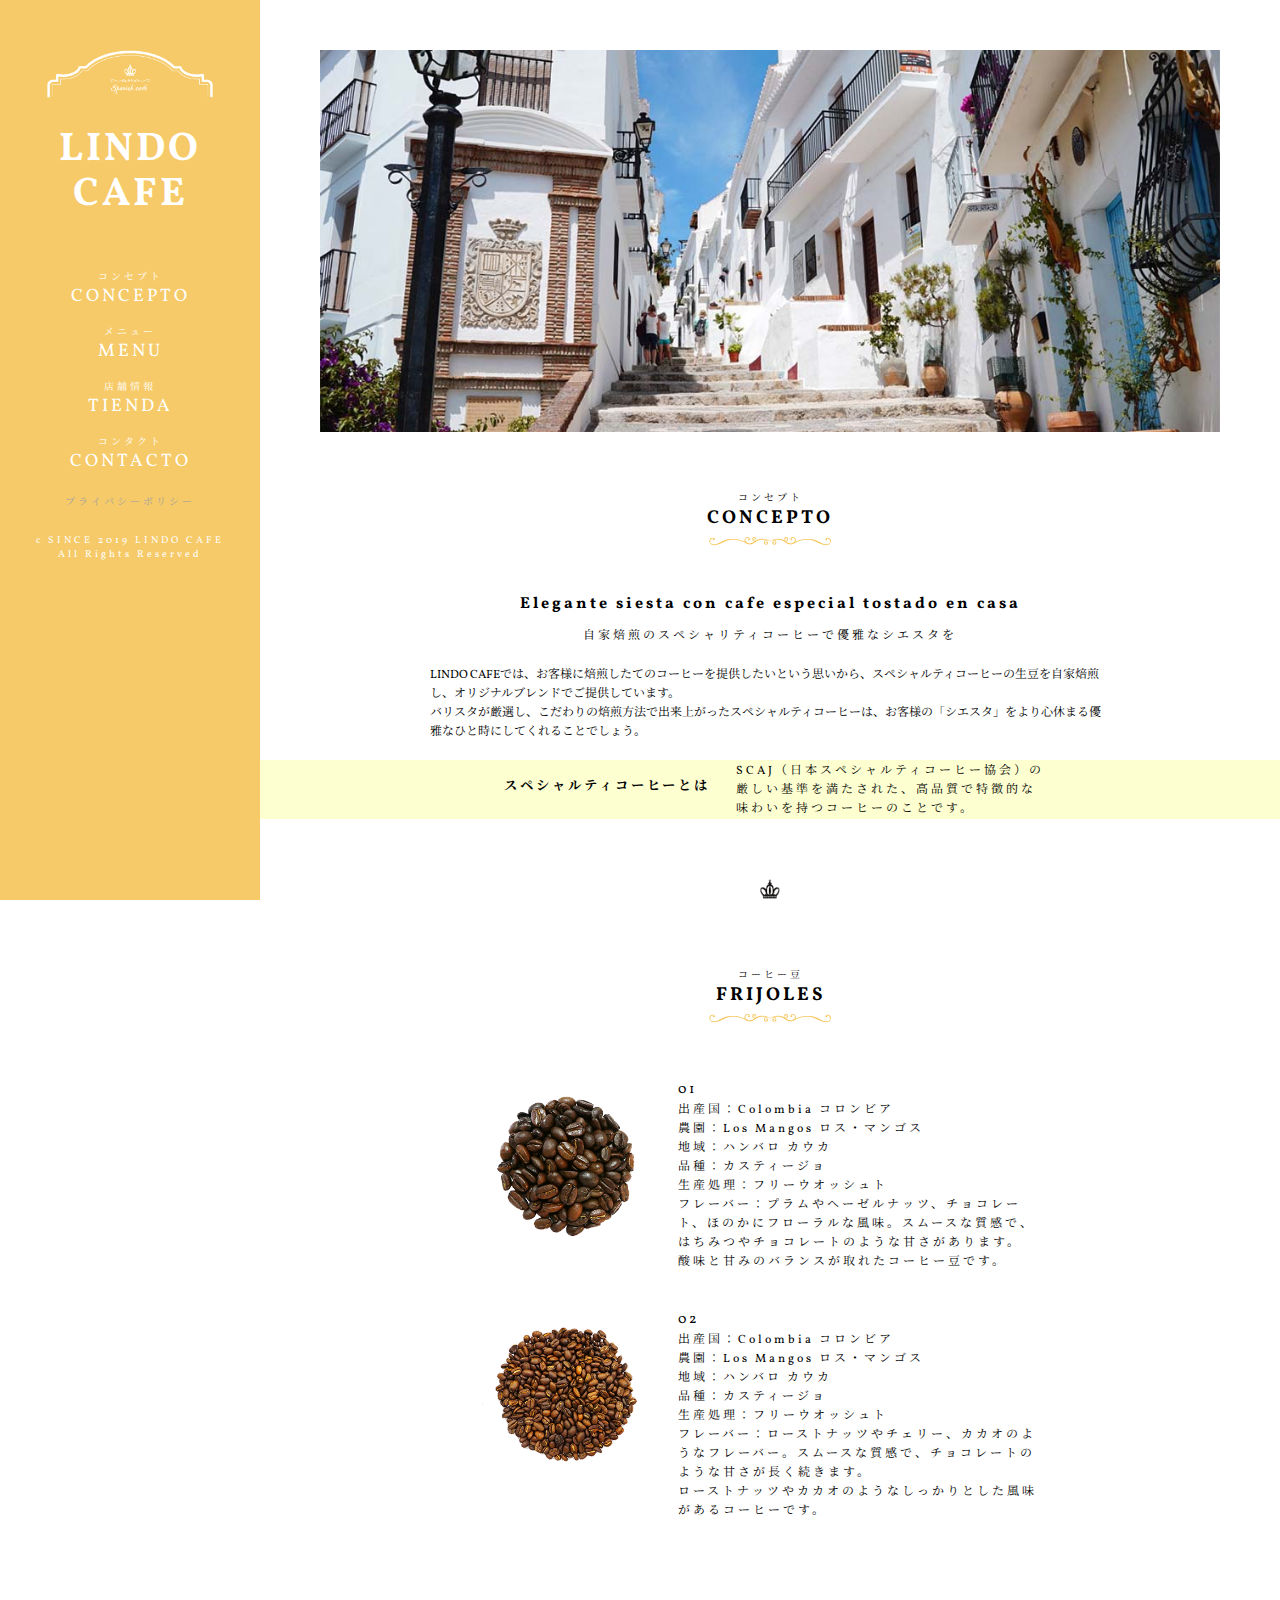
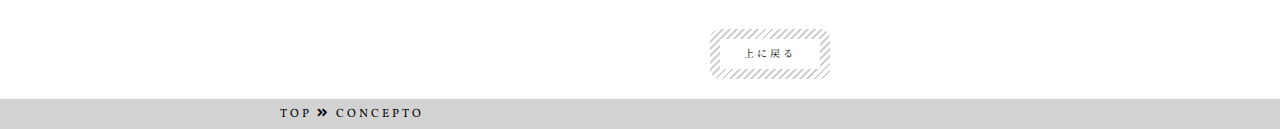
<file: pages/concepto.html>
<!DOCTYPE html>
<html>
<head>
  <meta charset="utf-8">
  <meta http-equiv="X-UA-Compatible" content="IE=edge">
  <meta name="viewport" content="width=device-width, initial-scale=1">

  <link rel="stylesheet" type="text/css" href="../stylesheet.css">
  <link rel="stylesheet" type="text/css" href="../responsive.css">
  <link href="https://use.fontawesome.com/releases/v5.0.10/css/all.css" rel="stylesheet">
  <link href="https://fonts.googleapis.com/css?family=Noto+Serif+JP|Vollkorn&display=swap" rel="stylesheet">
  <link href="images/favicon.ico" rel="shortcut icon" type="image/x-icon">
</head>

<body>
 <header>
    <div class="header-logo-menu">
      <div id="nav-drawer">
        <input id="nav-input" type="checkbox" class="nav-unshown">
        <label id="nav-open" for="nav-input"><span></span></label>
        <label class="nav-unshown" id="nav-close" for="nav-input"></label>
        <div id="nav-content">
          <img src="../images/logo_deco.png" class="logo_deco">
          <a href="../index.html">
            <h1 class="logo">LINDO<br>CAFE</h1>
          </a>
          <nav class="drawer-menu">
            <ul>
              <li><a href="concepto.html" class="tab"><p>コンセプト</p>CONCEPTO</a></li>
              <li><a href="menu.html" class="tab"><p>メニュー</p>MENU</a></li>
              <li><a href="tienda.html" class="tab"><p>店舗情報</p>TIENDA</a></li>
              <li><a href="contacto.html" class="tab"><p>コンタクト</p>CONTACTO</a></li>
            </ul>
          </nav>
          <div class="side-footer">
            <a href="#" class="privacy">プライバシーポリシー</a>
    　　    <p>c SINCE 2019 LINDO CAFE<br>All Rights Reserved</p>
　　　　　</div>
        </div>
      </div>
    </div>

  <div class="sidemenu">
    <div id="side-content">
      <img src="../images/logo_deco.png" class="side-logo_deco">
      <a href="../index.html">
        <h1 class="side-logo">LINDO<br>CAFE</h1>
      </a>
      <nav class="drawer-menu">
        <ul>
          <li><a href="concepto.html" class="tab"><p>コンセプト</p>CONCEPTO</a></li>
          <li><a href="menu.html" class="tab"><p>メニュー</p>MENU</a></li>
          <li><a href="tienda.html" class="tab"><p>店舗情報</p>TIENDA</a></li>
          <li><a href="contacto.html" class="tab"><p>コンタクト</p>CONTACTO</a></li>
        </ul>
      </nav>
      <div class="side-footer">
        <a href="#" class="privacy">プライバシーポリシー</a>
  　    <p>c SINCE 2019 LINDO CAFE<br>All Rights Reserved</p>
    　</div>
    </div>
  </header>

  <section class="concept_wrapper">
    <a name="back-concept-top"></a>
    <div class="container">
      <img src="../images/1_fixed.jpg" class="top_image">
      <div class="title">
        <p>コンセプト</p>
        <h3>CONCEPTO</h3>
        <img src="../images/title_deco.png">
      </div>
      <div class="top_title">
        <h4>Elegante siesta con cafe especial tostado en casa</h4>
        <p>自家焙煎のスペシャリティコーヒーで<br class="sp_br">優雅なシエスタを</p>
        <div class="description">
          <p>LINDO CAFEでは、お客様に焙煎したてのコーヒーを提供したいという思いから、スペシャルティコーヒーの生豆を自家焙煎し、オリジナルブレンドでご提供しています。<br>バリスタが厳選し、こだわりの焙煎方法で出来上がったスペシャルティコーヒーは、お客様の「シエスタ」をより心休まる優雅なひと時にしてくれることでしょう。</p>
        </div>
      </div>
      <div class="about_specialty">
        <h5>スペシャルティコーヒーとは</h5>
        <p>SCAJ（日本スペシャルティコーヒー協会）の厳しい基準を満たされた、高品質で特徴的な味わいを持つコーヒーのことです。</p>
      </div>
      <img src="../images/Sep.png" class="sep">
    </div>
  </section>
  <section class="beans-wrapper">
    <div class="container">
      <div class="title">
        <p>コーヒー豆</p>
        <h3>FRIJOLES</h3>
        <img src="../images/title_deco.png">
      </div>
      <div class="beans">
        <img src="../images/Beans1.png" class="beans_size">
        <div class="list">
          <p class="number">01</p>
          <ul>
            <li>出産国：Colombia コロンビア</li>
            <li>農園：Los Mangos ロス・マンゴス</li>
            <li>地域：ハンバロ カウカ</li>
            <li>品種：カスティージョ</li>
            <li>生産処理：フリーウオッシュト</li>
          </ul>
          <p class="flavor">フレーバー：プラムやヘーゼルナッツ、チョコレート、ほのかにフローラルな風味。スムースな質感で、はちみつやチョコレートのような甘さがあります。<br>酸味と甘みのバランスが取れたコーヒー豆です。</p>
        </div>
      </div>
      <div class="beans">
        <img src="../images/Beans2.png" class="beans_size">
        <div class="list">
          <p class="number">02</p>
          <ul>
            <li>出産国：Colombia コロンビア</li>
            <li>農園：Los Mangos ロス・マンゴス</li>
            <li>地域：ハンバロ カウカ</li>
            <li>品種：カスティージョ</li>
            <li>生産処理：フリーウオッシュト</li>
          </ul>
          <p class="flavor">フレーバー：ローストナッツやチェリー、カカオのようなフレーバー。スムースな質感で、チョコレートのような甘さが長く続きます。<br>ローストナッツやカカオのようなしっかりとした風味があるコーヒーです。</p>
        </div>
      </div>
    </div>
  </section>
  <footer>
    <div class="container">
      <div class="link-btn-2">
        <a href="#back-concept-top">上に戻る</a>
      </div>
    </div>
    <div class="pankuzu">
      <a href="../index.html">TOP </a><span class="fas fa-angle-double-right"></span><p> CONCEPTO</p>
    </div>
  </footer>
</body>
</html>
</file>
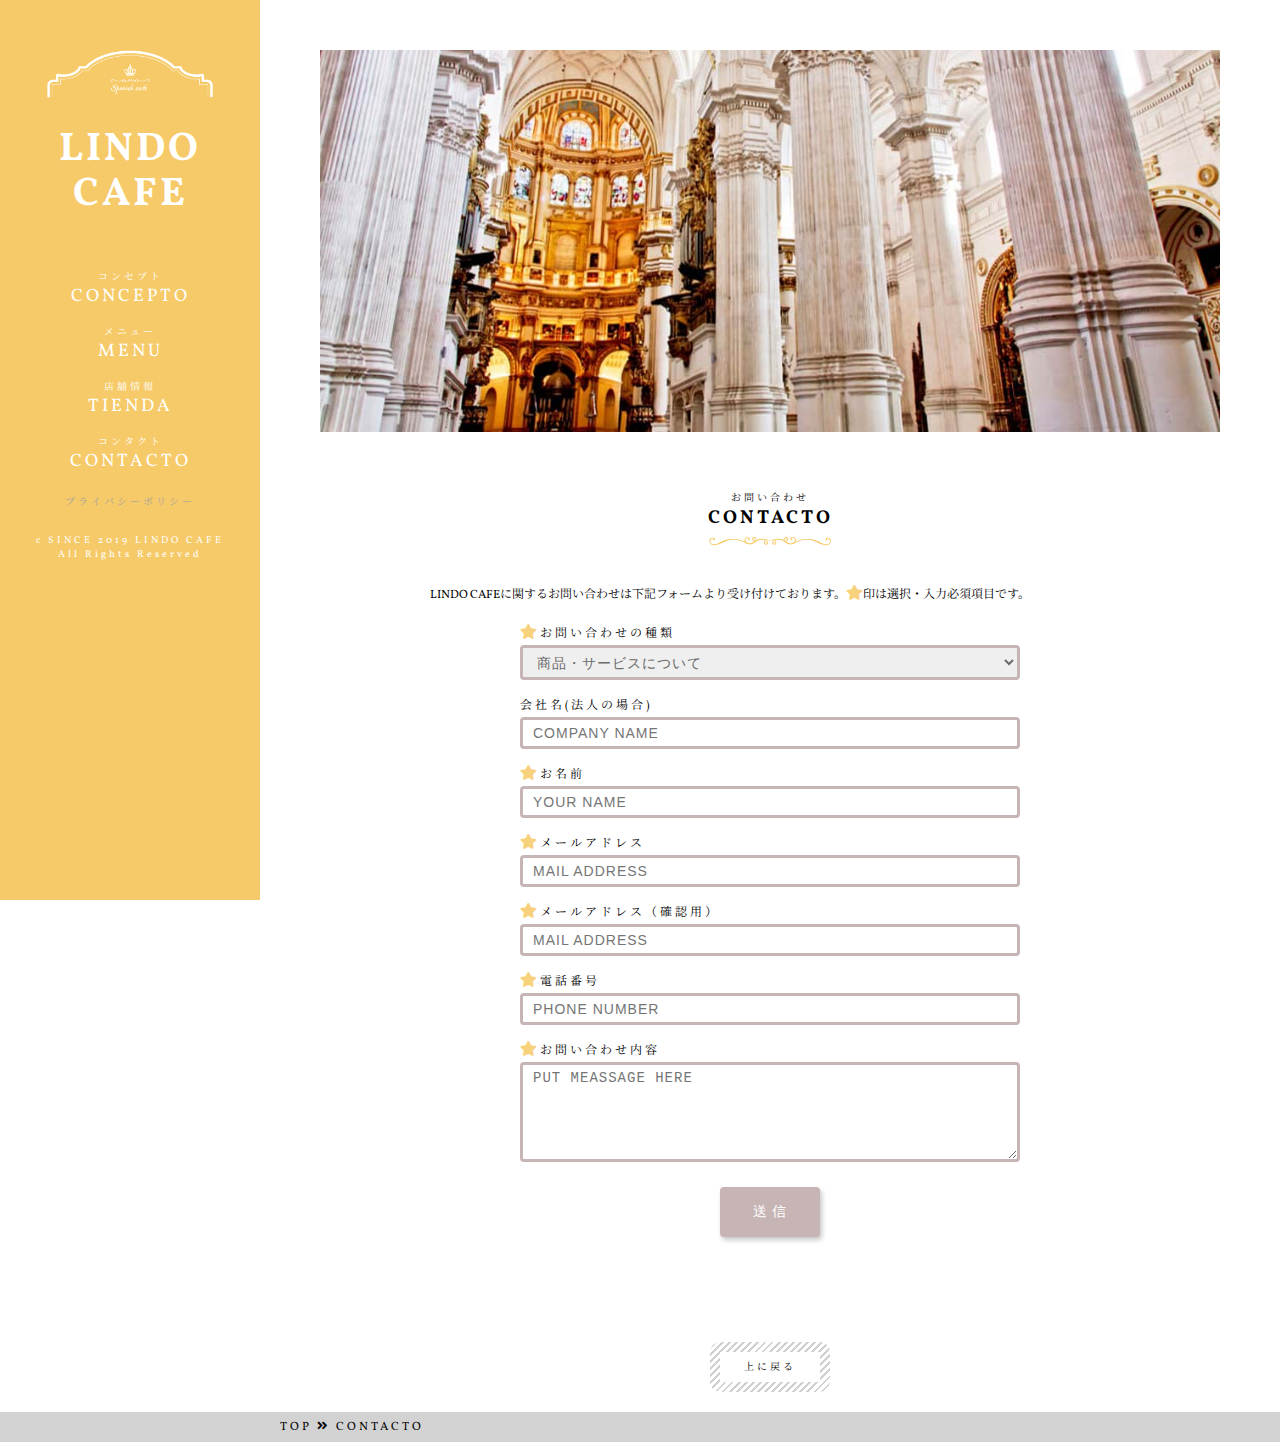
<file: pages/contacto.html>
<!DOCTYPE html>
<html>
<head>
  <meta charset="utf-8">
  <meta http-equiv="X-UA-Compatible" content="IE=edge">
  <meta name="viewport" content="width=device-width, initial-scale=1">

  <link rel="stylesheet" type="text/css" href="../stylesheet.css">
  <link rel="stylesheet" type="text/css" href="../responsive.css">
  <link href="https://use.fontawesome.com/releases/v5.0.10/css/all.css" rel="stylesheet">
  <link href="https://fonts.googleapis.com/css?family=Noto+Serif+JP|Vollkorn&display=swap" rel="stylesheet">
  <link href="images/favicon.ico" rel="shortcut icon" type="image/x-icon">

</head>

<body>
 <header>
    <div class="header-logo-menu">
      <div id="nav-drawer">
        <input id="nav-input" type="checkbox" class="nav-unshown">
        <label id="nav-open" for="nav-input"><span></span></label>
        <label class="nav-unshown" id="nav-close" for="nav-input"></label>
        <div id="nav-content">
          <img src="../images/logo_deco.png" class="logo_deco">
          <a href="../index.html">
            <h1 class="logo">LINDO<br>CAFE</h1>
          </a>
          <nav class="drawer-menu">
            <ul>
              <li><a href="concepto.html" class="tab"><p>コンセプト</p>CONCEPTO</a></li>
              <li><a href="menu.html" class="tab"><p>メニュー</p>MENU</a></li>
              <li><a href="tienda.html" class="tab"><p>店舗情報</p>TIENDA</a></li>
              <li><a href="contacto.html" class="tab"><p>コンタクト</p>CONTACTO</a></li>
            </ul>
          </nav>
          <div class="side-footer">
            <a href="#" class="privacy">プライバシーポリシー</a>
    　　    <p>c SINCE 2019 LINDO CAFE<br>All Rights Reserved</p>
　　　　　</div>
        </div>
      </div>
    </div>

  <div class="sidemenu">
    <div id="side-content">
      <img src="../images/logo_deco.png" class="side-logo_deco">
      <a href="../index.html">
        <h1 class="side-logo">LINDO<br>CAFE</h1>
      </a>
      <nav class="drawer-menu">
        <ul>
          <li><a href="concepto.html" class="tab"><p>コンセプト</p>CONCEPTO</a></li>
          <li><a href="menu.html" class="tab"><p>メニュー</p>MENU</a></li>
          <li><a href="tienda.html" class="tab"><p>店舗情報</p>TIENDA</a></li>
          <li><a href="contacto.html" class="tab"><p>コンタクト</p>CONTACTO</a></li>
        </ul>
      </nav>
      <div class="side-footer">
        <a href="#" class="privacy">プライバシーポリシー</a>
  　    <p>c SINCE 2019 LINDO CAFE<br>All Rights Reserved</p>
    　</div>
    </div>
  </header>

  <section class="contact_wrapper">
    <a name="back-contact-top"></a>
    <div class="container">
      <img src="../images/4_fixed.jpg" class="top_image">
      <div class="title">
        <p>お問い合わせ</p>
        <h3>CONTACTO</h3>
        <img src="../images/title_deco.png">
      </div>
      <div class="top_title">
         <div class="description">
           <p>LINDO CAFEに関するお問い合わせは下記フォームより受け付けております。<spn class="fas fa-star"></spn>印は選択・入力必須項目です。</p>
         </div>
      </div>
      <div class="contact_form">
        <div class="contact">
          <p><spn class="fas fa-star"></spn>お問い合わせの種類</p>
          <select class="form" >
            <option value="商品・サービスについて">商品・サービスについて</option>
            <option value="採用について">採用について</option>
            <option value="その他">その他</option>
          </select>
          <p>会社名(法人の場合)</p>
          <label class="form">
            <input type="text" placeholder="COMPANY NAME">
          </label>
          <p><spn class="fas fa-star"></spn>お名前</p>
          <label class="form">
	          <input type="text" placeholder="YOUR NAME">
	        </label>
          <p><spn class="fas fa-star"></spn>メールアドレス</p>
          <label class="form">
            <input type="text" placeholder="MAIL ADDRESS">
          </label>
          <p><spn class="fas fa-star"></spn>メールアドレス（確認用）</p>
          <label class="form">
            <input type="text" placeholder="MAIL ADDRESS">
          </label>
          <p><spn class="fas fa-star"></spn>電話番号</p>
          <label class="form">
            <input type="text" placeholder="PHONE NUMBER">
          </label>
          <div>
            <p><spn class="fas fa-star"></spn>お問い合わせ内容</p>
          <textarea type="text" placeholder="PUT MEASSAGE HERE"></textarea>
          </div>
          <input class="submit" type="submit" value="送 信">
        </div>
      </div>
    </div>
  </section>
  <footer>
    <div class="container">
      <div class="link-btn-2">
        <a href="#back-contact-top">上に戻る</a>
      </div>
    </div>
    <div class="pankuzu">
      <a href="../index.html">TOP </a><span class="fas fa-angle-double-right"></span><p> CONTACTO</p>
    </div>
  </footer>
  </body>
</html>
</file>
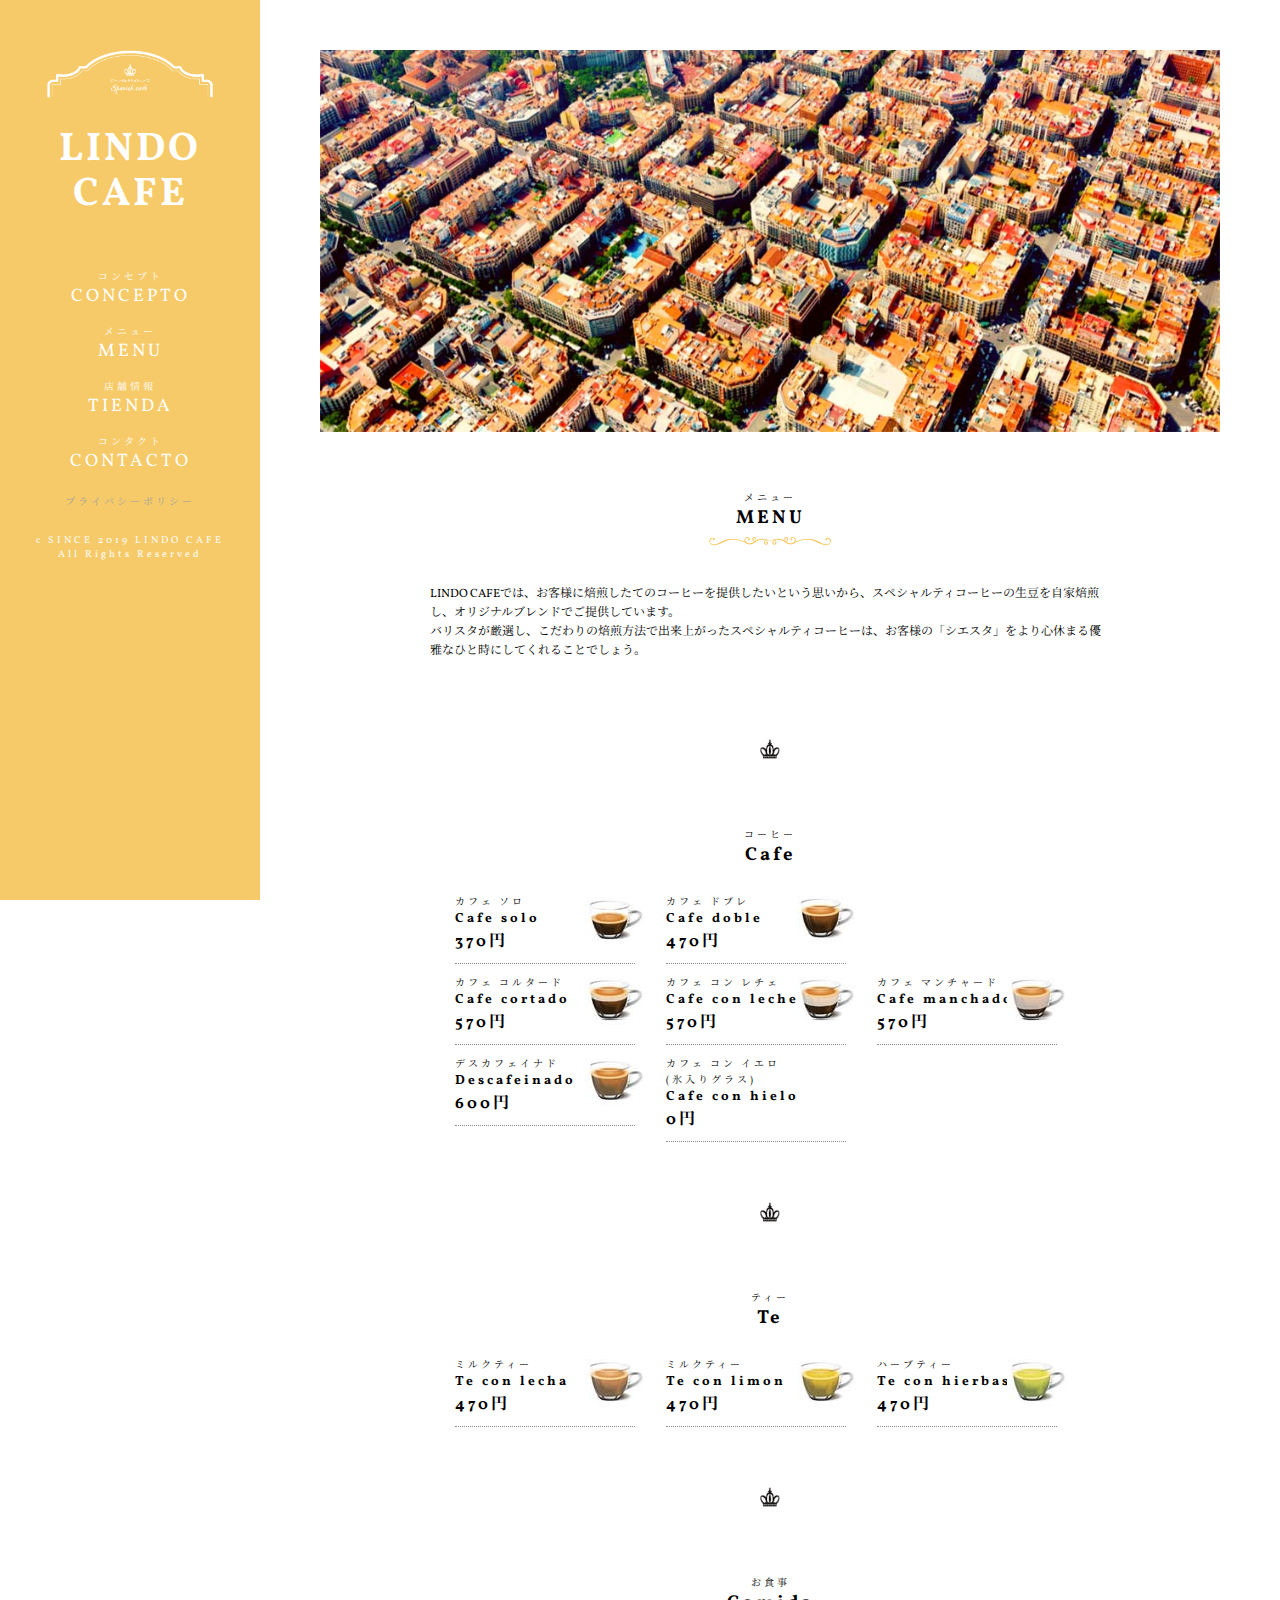
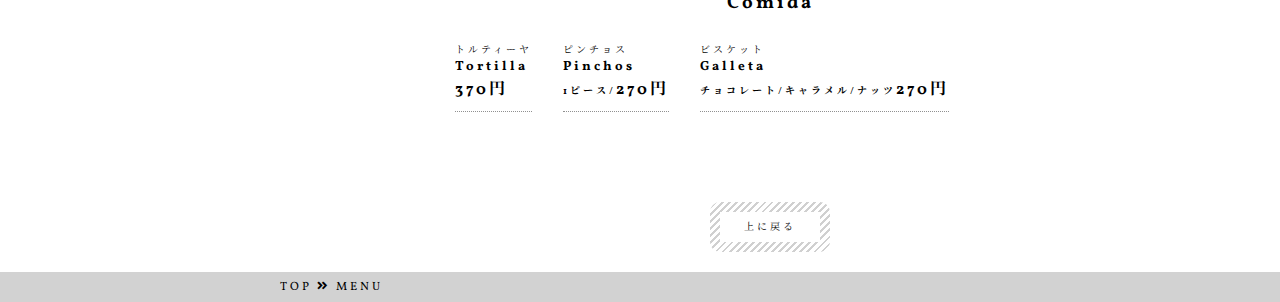
<file: pages/menu.html>
<!DOCTYPE html>
<html>
<head>
  <meta charset="utf-8">
  <meta http-equiv="X-UA-Compatible" content="IE=edge">
  <meta name="viewport" content="width=device-width, initial-scale=1">

  <link rel="stylesheet" type="text/css" href="../stylesheet.css">
  <link rel="stylesheet" type="text/css" href="../responsive.css">
  <link href="https://use.fontawesome.com/releases/v5.0.10/css/all.css" rel="stylesheet">
  <link href="https://fonts.googleapis.com/css?family=Noto+Serif+JP|Vollkorn&display=swap" rel="stylesheet">
  <link href="images/favicon.ico" rel="shortcut icon" type="image/x-icon">

</head>
<body>
  <header>
    <div class="header-logo-menu">
      <div id="nav-drawer">
        <input id="nav-input" type="checkbox" class="nav-unshown">
        <label id="nav-open" for="nav-input"><span></span></label>
        <label class="nav-unshown" id="nav-close" for="nav-input"></label>
        <div id="nav-content">
          <img src="../images/logo_deco.png" class="logo_deco">
          <a href="../index.html">
            <h1 class="logo">LINDO<br>CAFE</h1>
          </a>
          <nav class="drawer-menu">
            <ul>
              <li><a href="concepto.html" class="tab"><p>コンセプト</p>CONCEPTO</a></li>
              <li><a href="menu.html" class="tab"><p>メニュー</p>MENU</a></li>
              <li><a href="tienda.html" class="tab"><p>店舗情報</p>TIENDA</a></li>
              <li><a href="contacto.html" class="tab"><p>コンタクト</p>CONTACTO</a></li>
            </ul>
          </nav>
          <div class="side-footer">
            <a href="#" class="privacy">プライバシーポリシー</a>
    　　    <p>c SINCE 2019 LINDO CAFE<br>All Rights Reserved</p>
　　　　　</div>
        </div>
      </div>
    </div>

  <div class="sidemenu">
    <div id="side-content">
      <img src="../images/logo_deco.png" class="side-logo_deco">
      <a href="../index.html">
        <h1 class="side-logo">LINDO<br>CAFE</h1>
      </a>
      <nav class="drawer-menu">
        <ul>
          <li><a href="concepto.html" class="tab"><p>コンセプト</p>CONCEPTO</a></li>
          <li><a href="menu.html" class="tab"><p>メニュー</p>MENU</a></li>
          <li><a href="tienda.html" class="tab"><p>店舗情報</p>TIENDA</a></li>
          <li><a href="contacto.html" class="tab"><p>コンタクト</p>CONTACTO</a></li>
        </ul>
      </nav>
      <div class="side-footer">
        <a href="#" class="privacy">プライバシーポリシー</a>
  　    <p>c SINCE 2019 LINDO CAFE<br>All Rights Reserved</p>
    　</div>
    </div>
  </header>

  <section class="menu_wrapper">
    <a name="back-menu-top"></a>
    <div class="container">
      <img src="../images/2_fixed.jpg" class="top_image">
      <div class="title">
        <p>メニュー</p>
        <h3>MENU</h3>
        <img src="../images/title_deco.png">
      </div>
      <div class="top_title">
        <div class="description">
          <p>LINDO CAFEでは、お客様に焙煎したてのコーヒーを提供したいという思いから、スペシャルティコーヒーの生豆を自家焙煎し、オリジナルブレンドでご提供しています。<br>バリスタが厳選し、こだわりの焙煎方法で出来上がったスペシャルティコーヒーは、お客様の「シエスタ」をより心休まる優雅なひと時にしてくれることでしょう。</p>
        </div>
      </div>
      <img src="../images/Sep.png" class="sep">
    </div>
  </section>
  <section class="cafe_menu">
    <div class="container">
      <div class="menu_name">
        <p>コーヒー</p>
        <h3>Cafe</h3>
      </div>
      <div class="cafe_list_range">
        <ul class="cafe_list">
          <li>
	    <div class="cafe_block">
              <p>カフェ ソロ</p>
              <h5>Cafe solo</h5>
              <h4>370円</h4>
              <img src="../images/cafe_solo.jpg" class="menu_pic">
	    </div>
          </li>
          <li>
	    <div class="cafe_block">
              <p>カフェ ドブレ</p>
              <h5>Cafe doble</h5>
              <h4>470円</h4>
              <img src="../images/cafe_doble.jpg" class="menu_pic">
	    </div>
          </li>
        </ul>
        <ul class="cafe_list">
          <li>
	    <div class="cafe_block">
              <p>カフェ コルタード</p>
              <h5>Cafe cortado</h5>
              <h4>570円</h4>
              <img src="../images/cafe_cortado.jpg" class="menu_pic">
	    </div>
          </li>
          <li>
	    <div class="cafe_block">
              <p>カフェ コン レチェ</p>
              <h5>Cafe con leche</h5>
              <h4>570円</h4>
              <img src="../images/cafe_con_leche.jpg" class="menu_pic">
	    </div>
          </li>
          <li>
	    <div class="cafe_block">
              <p>カフェ マンチャード</p>
              <h5>Cafe manchado</h5>
              <h4>570円</h4>
              <img src="../images/cafe_manchado.jpg" class="menu_pic">
	    </div>
          </li>
        </ul>
        <ul class="cafe_list">
          <li>
	    <div class="cafe_block">
              <p>デスカフェイナド</p>
              <h5>Descafeinado</h5>
              <h4>600円</h4>
              <img src="../images/Descafeinado.jpg" class="menu_pic">
	    </div>
          </li>
        </ul>
        <ul class="cafe_list">
          <li>
	    <div class="cafe_block">
              <p>カフェ コン イエロ <br>(氷入りグラス)</p>
              <h5>Cafe con hielo</h5>
              <h4>0円</h4>
            </div>
          </li>
        </ul>
      </div>
      <img src="../images/Sep.png" class="sep">
    </div>
  </section>
  <section class="cafe_menu">
    <div class="container">
      <div class="menu_name">
        <p>ティー</p>
        <h3>Te</h3>
      </div>
      <div class="cafe_list_range">
        <ul class="cafe_list">
          <li>
	    <div class="cafe_block">
              <p>ミルクティー</p>
              <h5>Te con lecha</h5>
              <h4>470円</h4>
              <img src="../images/te_con_leche.jpg" class="menu_pic">
	    </div>
          </li>
          <li>
	    <div class="cafe_block">
              <p>ミルクティー</p>
              <h5>Te con limon</h5>
              <h4>470円</h4>
              <img src="../images/te_con_limon.jpg" class="menu_pic">
	    </div>
          </li>
          <li>
            <div class="cafe_block">
              <p>ハーブティー</p>
              <h5>Te con hierbas</h5>
            <h4>470円</h4>
            <img src="../images/te_de_hierbas.jpg" class="menu_pic">
	    </div>
          </li>
        </ul>
      </div>
      <img src="../images/Sep.png" class="sep">
    </div>
  </section>
  <section class="cafe_menu">
    <div class="container">
      <div class="menu_name">
        <p>お食事</p>
        <h3>Comida</h3>
      </div>
      <div class="cafe_list_range">
        <ul class="cafe_list">
          <li>
            <p>トルティーヤ</p>
            <h5>Tortilla</h5>
            <h4>370円</h4>
          </li>
          <li>
            <p>ピンチョス</p>
            <h5>Pinchos</h5>
            <h4><span>1ピース/</span>270円</h4>
          </li>
          <li>
            <p>ビスケット</p>
            <h5>Galleta</h5>
            <h4><span>チョコレート/キャラメル/ナッツ</span>270円</h4>
          </li>
        </ul>
      </div>
    </div>
  </section>
  <footer>
    <div class="container">
      <div class="link-btn-2">
        <a href="#back-menu-top">上に戻る</a>
      </div>
    </div>
    <div class="pankuzu">
      <a href="../index.html">TOP </a><span class="fas fa-angle-double-right"></span><p> MENU</p>
    </div>
  </footer>
</body>
</html>
</file>
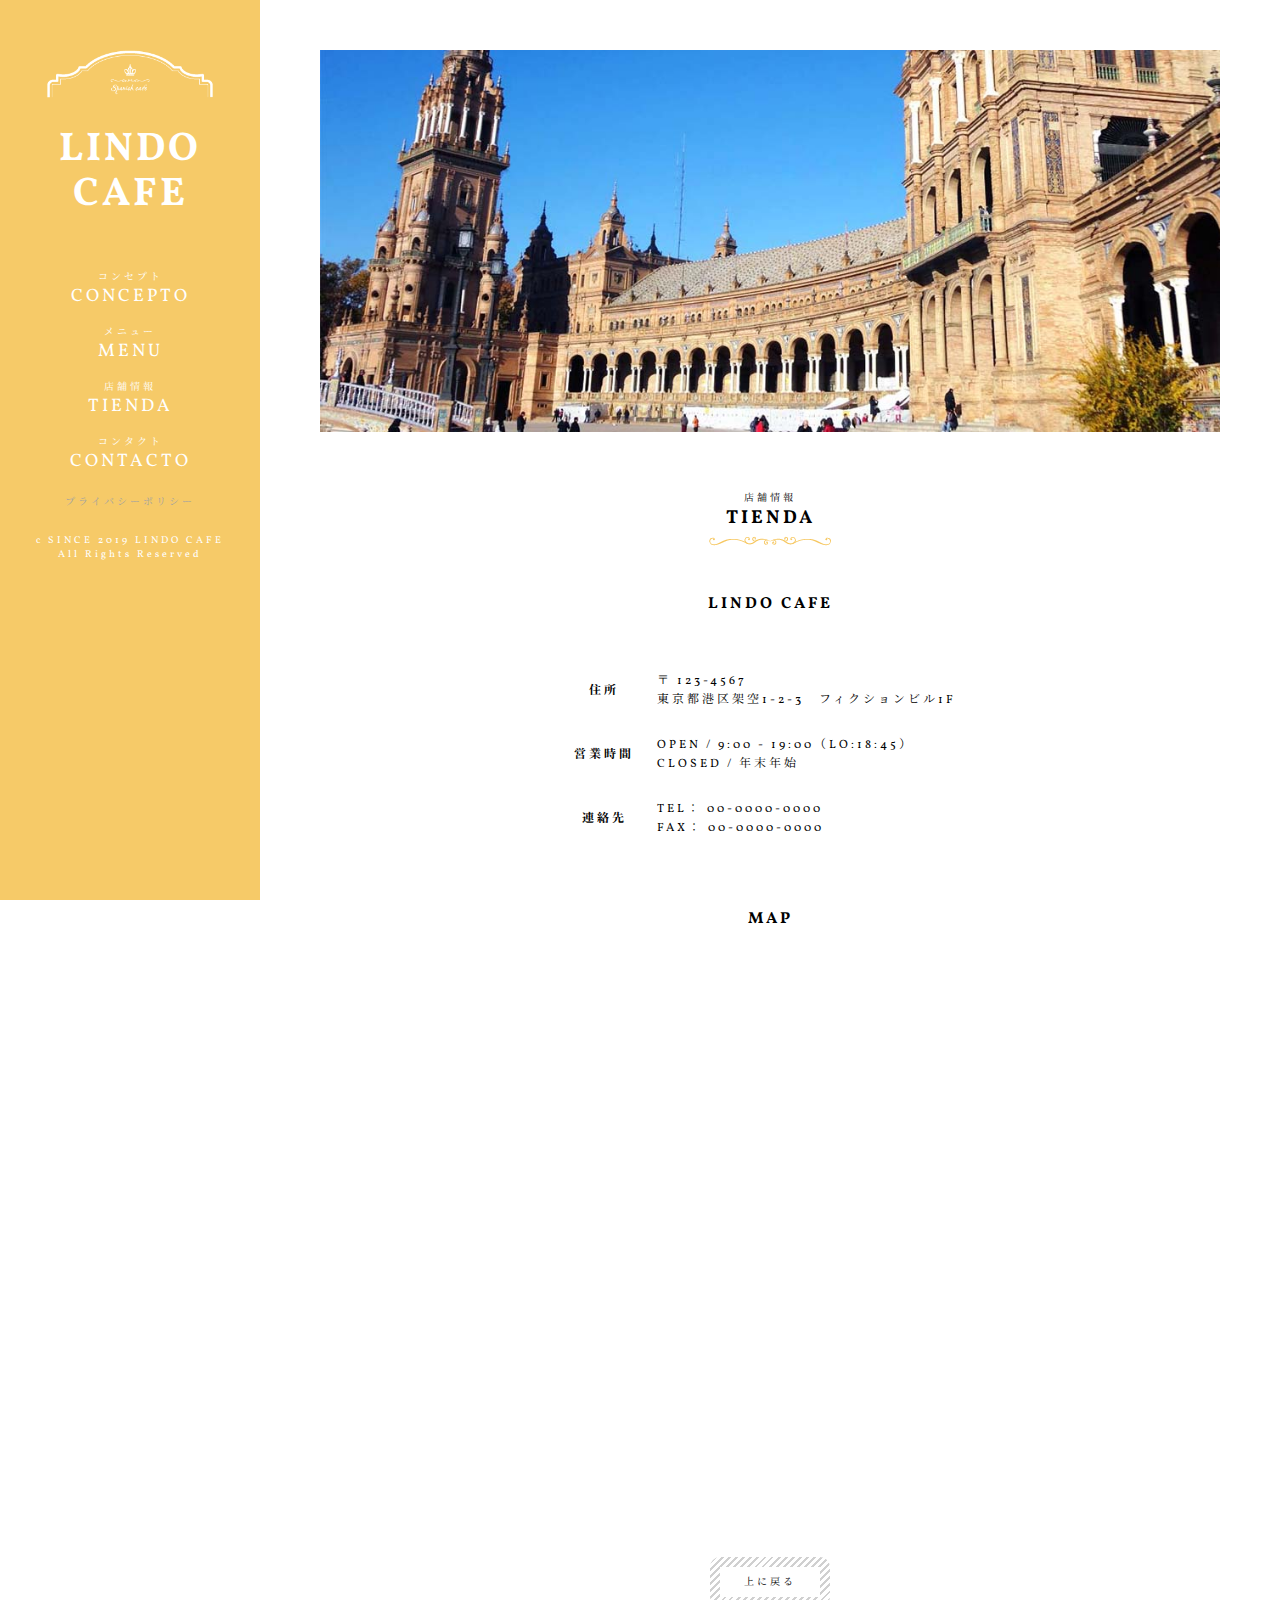
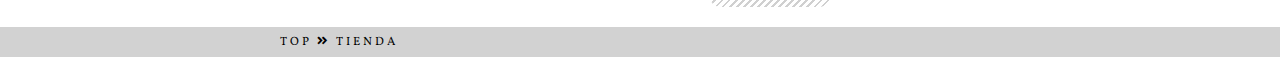
<file: pages/tienda.html>
<!DOCTYPE html>
<html>
<head>
  <meta charset="utf-8">
  <meta http-equiv="X-UA-Compatible" content="IE=edge">
  <meta name="viewport" content="width=device-width, initial-scale=1">

  <link rel="stylesheet" type="text/css" href="../stylesheet.css">
  <link rel="stylesheet" type="text/css" href="../responsive.css">
  <link href="https://use.fontawesome.com/releases/v5.0.10/css/all.css" rel="stylesheet">
  <link href="https://fonts.googleapis.com/css?family=Noto+Serif+JP|Vollkorn&display=swap" rel="stylesheet">
  <link href="images/favicon.ico" rel="shortcut icon" type="image/x-icon">

</head>
<body>
  <header>
    <div class="header-logo-menu">
      <div id="nav-drawer">
        <input id="nav-input" type="checkbox" class="nav-unshown">
        <label id="nav-open" for="nav-input"><span></span></label>
        <label class="nav-unshown" id="nav-close" for="nav-input"></label>
        <div id="nav-content">
          <img src="../images/logo_deco.png" class="logo_deco">
          <a href="../index.html">
            <h1 class="logo">LINDO<br>CAFE</h1>
          </a>
          <nav class="drawer-menu">
            <ul>
              <li><a href="concepto.html" class="tab"><p>コンセプト</p>CONCEPTO</a></li>
              <li><a href="menu.html" class="tab"><p>メニュー</p>MENU</a></li>
              <li><a href="tienda.html" class="tab"><p>店舗情報</p>TIENDA</a></li>
              <li><a href="contacto.html" class="tab"><p>コンタクト</p>CONTACTO</a></li>
            </ul>
          </nav>
          <div class="side-footer">
            <a href="#" class="privacy">プライバシーポリシー</a>
    　　    <p>c SINCE 2019 LINDO CAFE<br>All Rights Reserved</p>
　　　　　</div>
        </div>
      </div>
    </div>

  <div class="sidemenu">
    <div id="side-content">
      <img src="../images/logo_deco.png" class="side-logo_deco">
      <a href="../index.html">
        <h1 class="side-logo">LINDO<br>CAFE</h1>
      </a>
      <nav class="drawer-menu">
        <ul>
          <li><a href="concepto.html" class="tab"><p>コンセプト</p>CONCEPTO</a></li>
          <li><a href="menu.html" class="tab"><p>メニュー</p>MENU</a></li>
          <li><a href="tienda.html" class="tab"><p>店舗情報</p>TIENDA</a></li>
          <li><a href="contacto.html" class="tab"><p>コンタクト</p>CONTACTO</a></li>
        </ul>
      </nav>
      <div class="side-footer">
        <a href="#" class="privacy">プライバシーポリシー</a>
  　    <p>c SINCE 2019 LINDO CAFE<br>All Rights Reserved</p>
    　</div>
    </div>
  </header>

  <section class="menu_wrapper">
    <a name="back-tienda-top"></a>
    <div class="container">
      <img src="../images/3_fixed.jpg" class="top_image">
      <div class="title">
        <p>店舗情報</p>
        <h3>TIENDA</h3>
        <img src="../images/title_deco.png">
      </div>
      <div class="top_title">
        <h4 class="shop_h4">LINDO CAFE</h4>
      </div>
      <table class="shop">
        <tr>
        <th>住所</th>
        <td>〒 123-4567<br>東京都港区架空1-2-3　フィクションビル1F</td>
        </tr>
        <tr>
        <th>営業時間</th>
        <td>OPEN / 9:00 - 19:00（LO:18:45）<br>CLOSED / 年末年始</td>
        </tr>
        <tr>
        <th>連絡先</th>
        <td>TEL： 00-0000-0000<br>FAX： 00-0000-0000 </td>
        </tr>
      </table>
      <div class="top_title">
        <h4 class="shop_h4">MAP</h4>
      </div>
      <iframe src="https://www.google.com/maps/embed?pb=!1m18!1m12!1m3!1d1620.73335948809!2d139.742163421871!3d35.66550837350141!2m3!1f0!2f0!3f0!3m2!1i1024!2i768!4f13.1!3m3!1m2!1s0x60188b9a976d700d%3A0x831b12a142cd80eb!2z6aeQ5pel44K544Oa44Kk44Oz5aSn5L2_6aSo!5e0!3m2!1sja!2sjp!4v1567475752279!5m2!1sja!2sjp" frameborder="0" style="border:0;" allowfullscreen=""></iframe>
    </div>
  </section>
  <footer>
    <div class="container">
      <div class="link-btn-2">
        <a href="#back-tienda-top">上に戻る</a>
      </div>
    </div>
    <div class="pankuzu">
      <a href="../index.html">TOP </a><span class="fas fa-angle-double-right"></span><p> TIENDA</p>
    </div>
  </footer>
  </body>
</html>
</file>
<file: stylesheet.css>
html, body,
ul, ol, li,
h1, h2, h3, h4, h5, h6, p, div {
  margin: 0;
  padding: 0;
}

body {
  font-family: 'Vollkorn','Noto Serif JP', serif;
  letter-spacing: 3px;
  margin: 0;
}

li {
  list-style: none;
}

a {
  text-decoration: none;
}

* {
  box-sizing: border-box;
}

.container {
  padding-left: 260px;
  text-align: center;
}

.sep {
  margin: 60px 0;
  width: 20px;
}

/*====sidemenu===*/

#nav-drawer {
  position: relative;
}

/*チェックボックス等は非表示に*/
.nav-unshown {
  display:none;
}

/*アイコンのスペース*/
#nav-open {
  display: inline-block;
  width: 30px;
  height: 22px;
  vertical-align: middle;
}

/*ハンバーガーの形をCSSで表現*/
#nav-open span, #nav-open span:before, #nav-open span:after {
  position: absolute;
  height: 3px;/*線の太さ*/
  width: 25px;/*長さ*/
  border-radius: 3px;
  display: block;
  content: '';
  cursor: pointer;
  color: #f6ca68;
  background-color:#f6ca68;
}

#nav-open span:before {
  bottom: -8px;
}
#nav-open span:after {
  bottom: -16px;
}

/*閉じる用の薄黒箇所*/
#nav-close {
  display: none;
  position: fixed;
  z-index: 99;
  top: 0;
  left: 0;
  width: 100%;
  height: 100%;
  background: black;
  opacity: 0;
  transition: .3s ease-in-out;
}

/*メニューの中身*/
#nav-content {
  overflow: auto;
  position: fixed;
  top: 0;
  left: 0;
  z-index: 9999;
  width: 90%;
  max-width: 260px;/*最大幅（お好みで調整を）*/
  height: 100%;
  color: #f6ca68;
  background-color:#f6ca68;
  text-align:center;
  transition: .3s ease-in-out;
  -webkit-transform: translateX(-105%);
  transform: translateX(-105%);
}

/*チェックがついたら表示させる*/
#nav-input:checked ~ #nav-close {
  display: block;
  opacity: .5;
}

#nav-input:checked ~ #nav-content {
  -webkit-transform: translateX(0%);
  transform: translateX(0%);
  box-shadow: 6px 0 25px rgba(0,0,0,.15);
}

.header-logo-menu{
  display: flex;
  display: -moz-flex;
  display: -o-flex;
  display: -webkit-flex;
  display: -ms-flex;
  flex-direction: row;
  -moz-flex-direction: row;
  -o-flex-direction: row;
  -webkit-flex-direction: row;
  -ms-flex-direction: row;
}

.sidemenu{
 display:none;
}

.nav-content p {
 color:#fff;
}

.drawer-menu a {
 color:#fff;
}

.logo_deco {
  width: 70%;
}

.logo {
  font-size: 40px;
  margin-bottom: 40px;
  line-height: 45px;
  color:#fff;
}

.logo:hover {
  opacity: 0.8;
}

.tab {
  display: block;
  font-size: 18px;
  height: 50px;
  color: #fff;
  cursor: pointer;
  padding:10px 0;
  margin: 5px 0;
  transition: 0.1s all ease 0.1s;
}

.tab:hover {
  background:rgba(241, 241, 241, 0.27) ;
}

li p {
  font-size: 10px;
}

/*====ICON===*/

.side-footer {
  bottom: 0;
  padding: 5px 0;
}

.side-footer p{
  color:rgb(162, 162, 162);
  font-size:10px;
}

.privacy {
  color:rgb(162, 162, 162);
  font-size: 10px;
  display: block;
  padding-top:10px;
}

.privacy:hover {
  opacity: 0.5;
  font-size: 10px;
  display: block;
}


/*====TOP===*/

.top_image {
  width: 90%;
  max-width: 900px;
  margin: 50px 0;
}

.top_title h1 {
  font-size: 65px;
  padding: 10px 0;
}

.top_title h4 {
  padding: 10px 0;
}

.top_title p {
  font-size: 12px;
  padding-bottom: 20px;
}

/*====TOP-CONCEPTO===*/

.title {
  padding-bottom: 30px;
}

.title p {
  font-size: 10px;
}

.description {
  display: inline-block;
  width :80%;
  max-width: 680px;
  font-size: 13px;
  letter-spacing: 0;
  text-align: left;
}

.link-btn {
  position: relative;
  background: #fff;
  width: 150px;
  height: 40px;
  line-height: 40px;
  margin: 0 auto;
  margin-top: 40px;
  transition: 0.2s all ease 0.2s;
}

.link-btn a {
  color: black;
  display:　block;
  position: absolute;
  top: 0;
  left: 0;
  font-size: 12px;
  width: 100%;
  height:100%;
  text-align: center;
}

.link-btn::after{
  position: absolute;
  top: -10px; bottom: -10px;
  left: -10px; right: -10px;
  background: repeating-linear-gradient(-45deg, #d0d0d0, #d0d0d0 2px, #fff 2px, #fff 5px);
  border-radius: 10px;
  content: '';
  z-index: -1;
  margin: 0 auto;
}

.link-btn:hover {
  background: rgba(252, 248, 236, 0.65);
}

.sp_br {
  display:none;
}

/*====TOP-AVISO===*/
.aviso-s{
  text-align: center;
}

.aviso {
  width: 200px;
  height:140px;
  display: inline-block;
  vertical-align: top;
  margin: 10px 0;
}

.tag-media {
  width: 60px;
  height: 25px;
  background: #80affa;
  color: #fff;
  font-size: 10px;
  line-height: 25px;
  border-radius: 4px;
}

.tag-relese {
  width: 60px;
  height: 25px;
  background: #f6ca68;
  color: #fff;
  font-size: 10px;
  line-height: 25px;
  border-radius: 4px;
}

.tag-aviso {
  width: 60px;
  height: 25px;
  background: #ff7c80;
  color: #fff;
  font-size: 10px;
  line-height: 25px;
  border-radius: 4px;
}

.date {
  font-size: 16px;
  text-align: left;
  padding: 5px 0;
  border-bottom: 1px solid #d0d0d0;
}

.aviso-title {
  font-size: 15px;
  text-align: left;
  padding: 5px 0;
}

/*====TOP-TIENDA===*/

.shop {
  display: inline-block;
  padding-bottom: 30px;
}

.shop h5 {
  padding: 10px 20px;
  text-align: left;
}

.shop p {
  font-size: 12px;
  padding: 10px 20px;
  text-align: left;
}

.iframe {
  display:inline-block;
  width:250px;
  height:250px;
}

.link-btn-2 {
  position: relative;
  background: #fff;
  width: 100px;
  height: 30px;
  line-height: 30px;
  margin: 0 auto;
  margin-top: 40px;
  margin-bottom: 30px;
  transition: 0.2s all ease 0.2s;
}

.link-btn-2 a {
  color: black;
  display:　block;
  position: absolute;
  top: 0;
  left: 0;
  font-size: 10px;
  width: 100%;
  height:100%;
  text-align: center;
}

.link-btn-2::after{
  position: absolute;
  top: -10px; bottom: -10px;
  left: -10px; right: -10px;
  background: repeating-linear-gradient(-45deg, #d0d0d0, #d0d0d0 2px, #fff 2px, #fff 5px);
  border-radius: 10px;
  content: '';
  z-index: -1;
  margin: 0 auto;
}

.link-btn-2:hover {
  background: rgba(252, 248, 236, 0.65);
}


/*====CONCEPT===*/

.beans-wrapper {
  margin-bottom: 60px;
}

.about_specialty {
  background-color: #fdffd1;
}

.about_specialty h5 {
  display: inline-block;
  margin: 10px 0;
  vertical-align:top;
  padding: 5px 10px;
}

.about_specialty p {
  max-width: 310px;
  width:100%;
  display: inline-block;
  font-size: 12px;
  margin-left: 10px;
  text-align: left;
}

.beans {
  padding: 20px 0;

}

.beans_size {
  width: 170px;
  display:inline-block;
}

.list {
  font-size: 12px;
  text-align: left;
  vertical-align:top;
  display: inline-block;
  padding: 0 20px ;
}

.number {
  font-size: 14px;
}

.flavor {
  font-size: 12px;
  max-width: 360px;
}

/*====MENU===*/

.menu_wrapper {
}

.menu_name {
  margin-bottom: 15px;
}

.menu_name p {
  font-size: 10px;
}
.cafe_list_range {
  max-width: 680px;
  margin: 0 auto;
  text-align: left;
}

.cafe_list {
  display: inline-block;
}

.cafe_list li {
  display: inline-block;
  padding: 10px 0;
  vertical-align: top;
  margin-left: 25px;
  border-bottom: 1px dotted #909090;
}

.cafe_block {
  display: inline-block;
  width: 180px;
  height: 50px;
  position: relative;
}

.menu_pic {
  position: absolute;
  left: 130px;
  top:-5px;
}

.menu_des {
  position: absolute;
  left: 150px;
  top:10px;
  width:300px;
}

.cafe_list p {
  font-size: 10px;
}

.hiero {
  width: 70%;
}

.cafe_list span {
  font-size: 10px;
}

/*====TIENDA===*/

.shop_h4 {
  margin-bottom: 20px;
}

.shop tr {
  display: block;
  margin: 20px 0;

}

.shop th{
  font-size: 12px;
  width: 100px;
}

.shop td {
  font-size: 12px;
  width: 330px;
  text-align: left;
}

iframe {
  width: 80%;
  height: 500px;
  border: 0;
}


/*====CONTACTO===*/

.fa-star {
  font-size: 15px;
  color: #f8d17d;
}

.contact_form {
  max-width: 500px;
  width: 80%;
  display: inline-block;
}

.contact p {
  text-align: left;
  font-size: 12px;
}

select {
  width: 100%;
  height: 35px;
  margin: 3px 0 15px 0;
  padding: 5px 10px;
  font-size: 14px;
  box-sizing: border-box;
  transition: 0.3s;
	letter-spacing: 1px;
	color: #6a6a6a;
	border: 3px solid #c7b5b5;
	border-radius: 4px;
}

input {
  width: 100%;
  margin: 3px 0 15px 0;
  padding: 5px 10px;
  font-size: 14px;
  box-sizing: border-box;
  transition: 0.3s;
	letter-spacing: 1px;
	color: #6a6a6a;
	border: 3px solid #c7b5b5;
	border-radius: 4px;
}

textarea {
  width: 100%;
  height: 100px;
  margin: 3px 0 15px 0;
  padding: 5px 10px;
  font-size: 14px;
  box-sizing: border-box;
  transition: 0.3s;
	letter-spacing: 1px;
	color: #6a6a6a;
	border: 3px solid #c7b5b5;
	border-radius: 4px;
	
}

.submit {
  display: inline-block;
  text-align: center;
  width: 100px;
  height: 50px;
  background-color: #c7b5b5;
  color: #fff;
  box-shadow: 2px 3px 5px rgb(199, 199, 199);
  border: none;
}

.submit:hover {
  box-shadow: none;
  background-color: #f8d17d;
}

/*====FOOTER===*/

footer {
  width: 100%;
  bottom: 0;
  margin-top: 100px;
}

.pankuzu {
  background-color: rgb(210, 210, 210);
  height: 30px;
  margin-top: 30px;
  font-size: 12px;
  text-align: left;
  padding-left: 260px;
}

.pankuzu a {
  color: #000;
  padding-left: 20px;
}

.pankuzu p {
  line-height: 30px;
  display: inline;
}
</file>
<file: responsive.css>
@media (min-width: 780px){
.header-logo-menu{
 display:none;
}

.sidemenu {
  font-size: 15px;
  padding: 30px 0;
  width: 260px;
  height: 100%;
  position: fixed;
  left:0;
  color: #f6ca68;
  background-color:#f6ca68;
  text-align: center;
  display:block;
}

#side-content p {
 color:#fff;
}

#side-contents a {
 color:#fff;
}

.side-logo_deco {
  width: 70%;
}

.side-logo {
  font-size: 40px;
  margin-bottom: 40px;
  line-height: 45px;
  color:#fff;
}

.side-logo:hover {
  opacity: 0.8;
}

.tab {
  display: block;
  font-size: 18px;
  height: 50px;
  color: #fff;
  cursor: pointer;
  padding:10px 0;
  margin: 5px 0;
  transition: 0.1s all ease 0.1s;
}

.tab:hover {
  background:rgba(241, 241, 241, 0.27) ;
}

li p {
  font-size: 10px;
}

/*====ICON===*/

.side-footer {
  bottom: 0;
  padding: 5px 0;
}

.side-footer p{
  color:rgb(162, 162, 162);
  font-size:10px;
}

.privacy {
  color:rgb(162, 162, 162);
  font-size: 10px;
  display: block;
  padding-top:10px;
}

.privacy:hover {
  opacity: 0.5;
  font-size: 10px;
  display: block;
}
}

@media (max-width: 900px){
  .aviso {
  width: 260px;
  height:150px;
  vertical-align: top;
  margin: 10px 50px;
  }
}

@media (max-width: 780px){
  .container {
    padding: 0 20px;
    width: 100%; /* 最大横幅 */
    margin: 0 auto;
    overflow: hidden;
  }
  

  .pankuzu {
    padding: 0;
  }
}

@media (max-width: 500px){

  .container {
    padding: 0 15px;
    width: 100%; /* 最大横幅 */
    margin: 0 auto;
    overflow: hidden;
  }

  .top_image {
  width: 100%;
  margin: 30px 0;
  }

  .top_title h1 {
    font-size: 50px;
    padding: 10px 0;
  }

  .top_title h1 {
    font-size: 45px;
  }

  .sp_br {
  display:block;
  }

  .cafe_list li {
  display:block
  }

}
</file>
